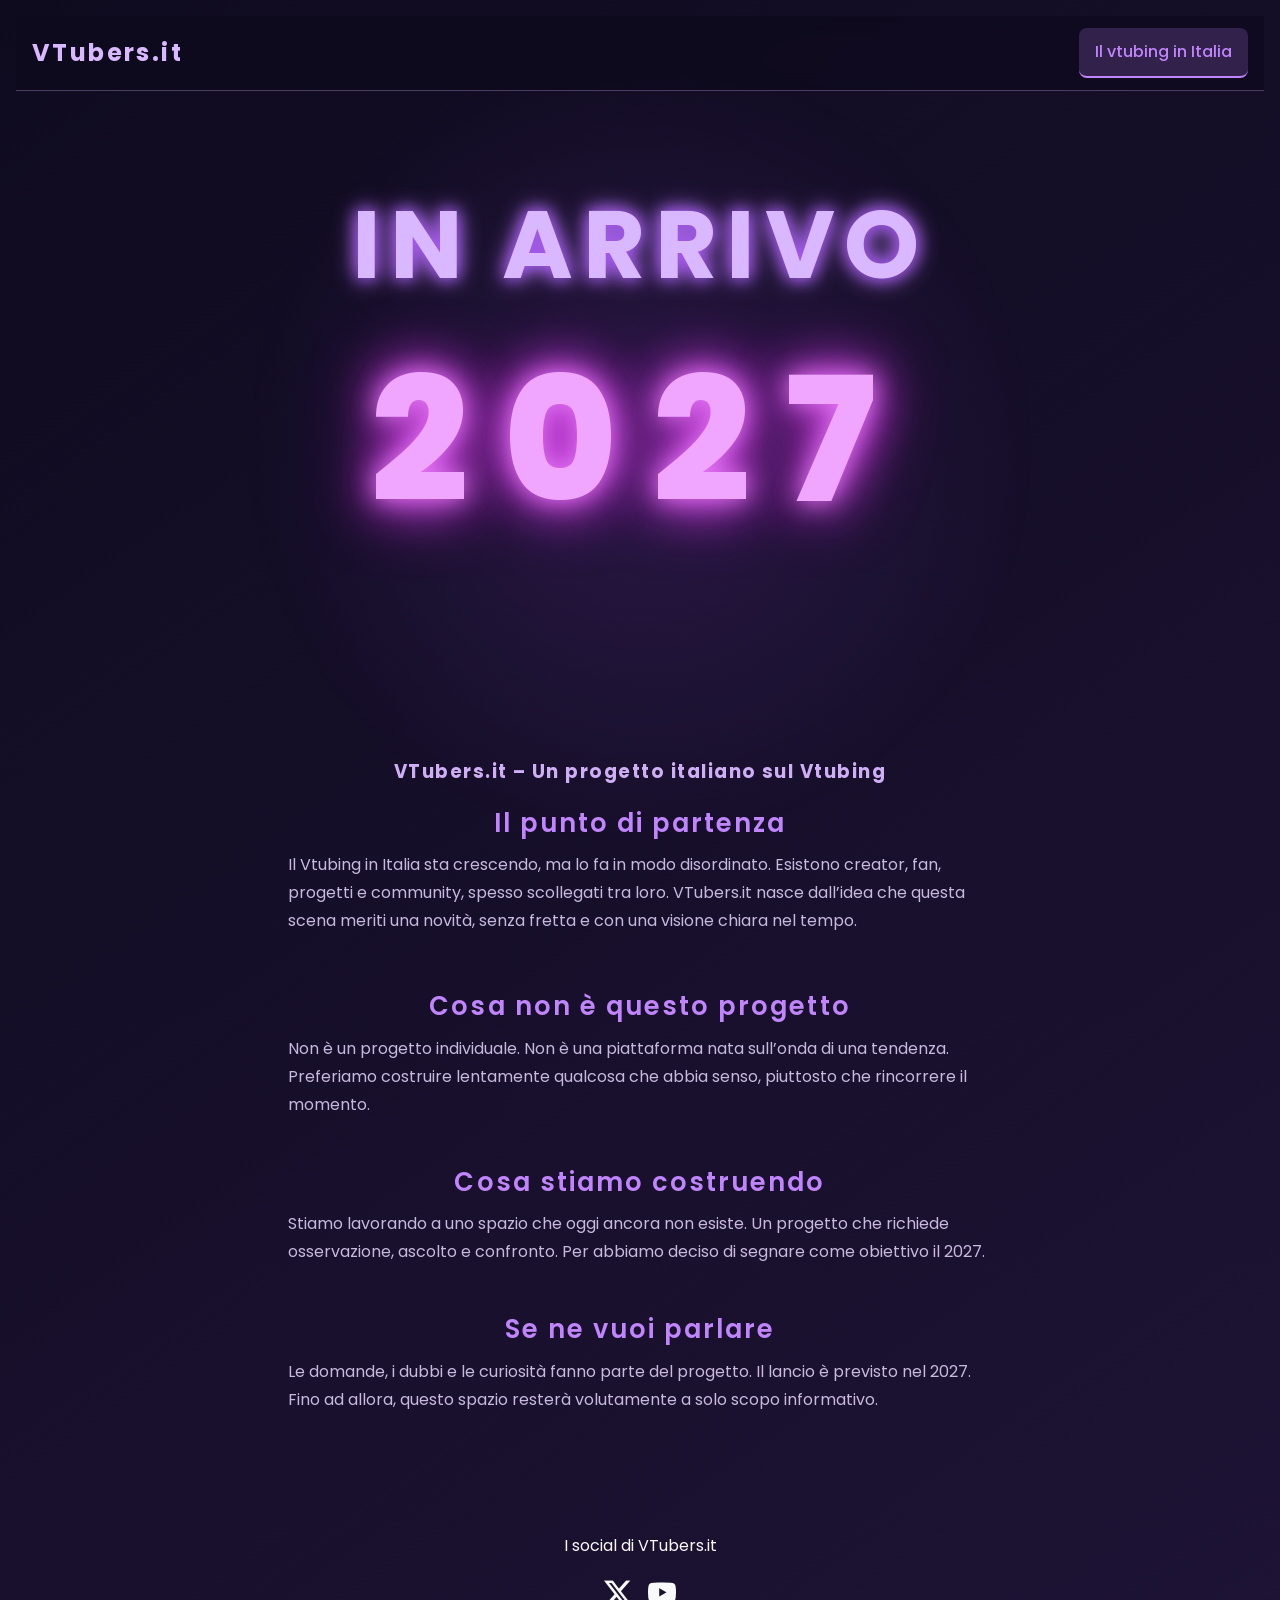
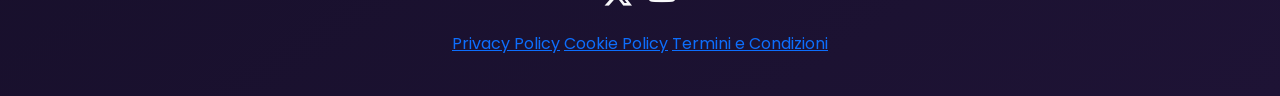
<file: index.html>
<!DOCTYPE html>
<html lang="it">

<head>

    <!-- Google Tag Manager -->
<script>(function(w,d,s,l,i){w[l]=w[l]||[];w[l].push({'gtm.start':
new Date().getTime(),event:'gtm.js'});var f=d.getElementsByTagName(s)[0],
j=d.createElement(s),dl=l!='dataLayer'?'&l='+l:'';j.async=true;j.src=
'https://www.googletagmanager.com/gtm.js?id='+i+dl;f.parentNode.insertBefore(j,f);
})(window,document,'script','dataLayer','GTM-WXKB4B37');</script>
<!-- End Google Tag Manager -->

    <meta charset="UTF-8">
    <meta name="viewport" content="width=device-width, initial-scale=1.0">
    <title>VTubers.it – Un progetto italiano sul Vtubing</title>
    <meta name="description"
        content="VTubers.it è un progetto italiano sul Vtubing in fase di sviluppo previsto nel 2027. Uno spazio in continua evoluzione.">
    <link rel="canonical" href="https://www.vtubers.it/" />
    <link rel="icon" type="image/x-icon" href="/favicon.ico">

    <link rel="stylesheet" href="https://cdn.jsdelivr.net/npm/bootstrap@5.3.0/dist/css/bootstrap.min.css" />

    <link rel="preconnect" href="https://fonts.googleapis.com">
    <link rel="preconnect" href="https://fonts.gstatic.com" crossorigin>
    <link href="https://fonts.googleapis.com/css2?family=Poppins:wght@400;700&display=swap" rel="stylesheet">
    <link rel="stylesheet" href="https://cdn.jsdelivr.net/npm/bootstrap-icons@1.11.3/font/bootstrap-icons.css">
    <script type="application/ld+json">
        {
            "@context": "https://schema.org",
            "@type": "WebSite",
            "name": "VTubers.it",
            "url": "https://www.vtubers.it",
            "description": "VTubers.it è un progetto italiano sul Vtubing in fase di sviluppo previsto nel 2027. Uno spazio in continua evoluzione per la crescita della scena italiana.",
            "publisher": {
                "@type": "Organization",
                "name": "VTubers.it",
                "url": "https://www.vtubers.it",
                "description": "Progetto italiano dedicato al Vtubing, pensato per unire creator, fan e community in modo organizzato.",
                "logo": "TODO: Aggiungere URL del logo",
                "foundingDate": "TODO: Aggiungere data di fondazione se disponibile"
            },
            "inLanguage": "it-IT",
            "potentialAction": {
                "@type": "SearchAction",
                "target": "https://www.vtubers.it/search?q={search_term_string}",
                "query-input": "required name=search_term_string"
            }
        }
    </script>

    <link rel="stylesheet" href="/assets/css/style.css">


<!-- 

-->
</head>

<body>

<!-- Google Tag Manager (noscript) -->
<noscript><iframe src="https://www.googletagmanager.com/ns.html?id=GTM-WXKB4B37"
height="0" width="0" style="display:none;visibility:hidden"></iframe></noscript>
<!-- End Google Tag Manager (noscript) -->
    
    <!-- Navbar responsive - Bootstrap Mobile First -->
    <nav class="navbar navbar-expand-lg navbar-dark" role="navigation" aria-label="Navigazione principale">
        <div class="container-fluid px-3">
            <a class="navbar-brand fw-bold" href="/">VTubers.it</a>
            <button class="navbar-toggler" type="button" data-bs-toggle="collapse" data-bs-target="#navbarNav"
                aria-controls="navbarNav" aria-expanded="false" aria-label="Toggle navigation">
                <span class="navbar-toggler-icon"></span>
            </button>
            <div class="collapse navbar-collapse" id="navbarNav">
                <ul class="navbar-nav ms-auto">
                    <li class="nav-item">
                        <a href="/pages/vtuber-italiani-2026/" class="nav-link active" aria-current="page">Il
                            vtubing in Italia</a>
                    </li>
                </ul>
            </div>
        </div>
    </nav>

    <div class="background-glow"></div>
    <main class="container-fluid px-3">
        <div class="row justify-content-center">
            <div class="col-12 col-md-10 col-lg-8 mx-auto">
                <section class="hero">
                    <div class="hero-top text-center">
                        <h2 class="pulse-text mb-4">
                            In arrivo
                            <span class="year">2027</span>
                        </h2>
                    </div>

                    <div class="hero-bottom">
                        <h1 class="content-heading mb-4">VTubers.it – Un progetto italiano sul Vtubing</h1>
                        <section>
                            <h3 class="section-title">Il punto di partenza</h3>
                            <p class="section-text">Il Vtubing in Italia sta crescendo, ma lo fa in modo disordinato.
                                Esistono creator, fan, progetti e community, spesso scollegati tra loro.
                                VTubers.it nasce dall’idea che questa scena meriti una novità, senza
                                fretta e con una visione chiara nel tempo.</p>
                        </section>
                    </div>
                </section>

                <section class="content">
                    <section class="mb-5">
                        <h3 class="section-title">Cosa non è questo progetto</h3>
                        <p class="section-text">Non è un progetto individuale.
                            Non è una piattaforma nata sull’onda di una tendenza.
                            Preferiamo costruire lentamente qualcosa che abbia senso, piuttosto che rincorrere il
                            momento.</p>
                    </section>

                    <section class="mb-5">
                        <h3 class="section-title">Cosa stiamo costruendo</h3>
                        <p class="section-text">Stiamo lavorando a uno spazio che oggi ancora non esiste.
                            Un progetto che richiede osservazione, ascolto e confronto.
                            Per abbiamo deciso di segnare come obiettivo il 2027.</p>
                    </section>

                    <section class="mb-5">
                        <h3 class="section-title">Se ne vuoi parlare</h3>
                        <p class="section-text">Le domande, i dubbi e le curiosità fanno parte del progetto.
                            Il lancio è previsto nel 2027.
                            Fino ad allora, questo spazio resterà volutamente a solo scopo informativo.</p>
                    </section>
                </section>
            </div>
        </div>
    </main>

    <footer class="text-center mt-5 py-4">
        <div class="container">
            <p class="text-light mb-3">I social di VTubers.it</p>
            <div class="d-flex justify-content-center gap-3 footer-links">



                <a href="https://x.com/vclippo" target="_blank" class="text-light fs-3" title="Condividi su X" onclick="gtag('event','view-social',{
                     method:'twitter',
                     content_type:'landing_page',
                     item_id:'vtubers_it_home'
                   });">
                    <i class="bi bi-twitter-x"></i>
                </a>

                <a href="https://www.youtube.com/@vclippo" target="_blank" class="text-light fs-3"
                    title="Visita YouTube" onclick="gtag('event','view-social',{
                     method:'youtube',
                     content_type:'landing_page',
                     item_id:'vtubers_it_home'
                   });">
                    <i class="bi bi-youtube"></i>
                </a>
                <!--
                <a href="https://www.instagram.com/vtubers.it"
                
                    target="_blank" class="text-light fs-3" title="Visita Instagram" onclick="gtag('event','view-social',{
                     method:'instagram',
                     content_type:'landing_page',
                     item_id:'vtubers_it_home'
                   });">
                    <i class="bi bi-instagram"></i>
                </a>

                <a href="https://www.tiktok.com/@vtubers.it"
                
                    target="_blank" class="text-light fs-3" title="Visita TikTok" onclick="gtag('event','view-social',{
                     method:'tiktok',
                     content_type:'landing_page',
                     item_id:'vtubers_it_home'
                   });">
                    <i class="bi bi-tiktok"></i>
                </a>
                -->

            </div>
        </div>
        <div class="container mt-3">
          <a href="https://www.iubenda.com/privacy-policy/29409673" class="iubenda-nostyle iubenda-noiframe iubenda-embed"
            title="Privacy Policy ">Privacy Policy</a>
          <script
            type="text/javascript">(function (w, d) { var loader = function () { var s = d.createElement("script"), tag = d.getElementsByTagName("script")[0]; s.src = "https://cdn.iubenda.com/iubenda.js"; tag.parentNode.insertBefore(s, tag); }; if (w.addEventListener) { w.addEventListener("load", loader, false); } else if (w.attachEvent) { w.attachEvent("onload", loader); } else { w.onload = loader; } })(window, document);</script>
        
          <a href="https://www.iubenda.com/privacy-policy/29409673/cookie-policy"
            class="iubenda-nostyle iubenda-noiframe iubenda-embed" title="Cookie Policy ">Cookie Policy</a>
          <script
            type="text/javascript">(function (w, d) { var loader = function () { var s = d.createElement("script"), tag = d.getElementsByTagName("script")[0]; s.src = "https://cdn.iubenda.com/iubenda.js"; tag.parentNode.insertBefore(s, tag); }; if (w.addEventListener) { w.addEventListener("load", loader, false); } else if (w.attachEvent) { w.attachEvent("onload", loader); } else { w.onload = loader; } })(window, document);</script>
        
          <a href="https://www.iubenda.com/termini-e-condizioni/29409673"
            class="iubenda-nostyle iubenda-noiframe iubenda-embed" title="Termini e Condizioni ">Termini e Condizioni</a>
          <script
            type="text/javascript">(function (w, d) { var loader = function () { var s = d.createElement("script"), tag = d.getElementsByTagName("script")[0]; s.src = "https://cdn.iubenda.com/iubenda.js"; tag.parentNode.insertBefore(s, tag); }; if (w.addEventListener) { w.addEventListener("load", loader, false); } else if (w.attachEvent) { w.attachEvent("onload", loader); } else { w.onload = loader; } })(window, document);</script>
        </div>
    </footer>

<script src="https://cdn.jsdelivr.net/npm/bootstrap@5.3.0/dist/js/bootstrap.bundle.min.js"></script>

    <script src="/assets/js/script.js"></script>

</body>

</html>
</file>
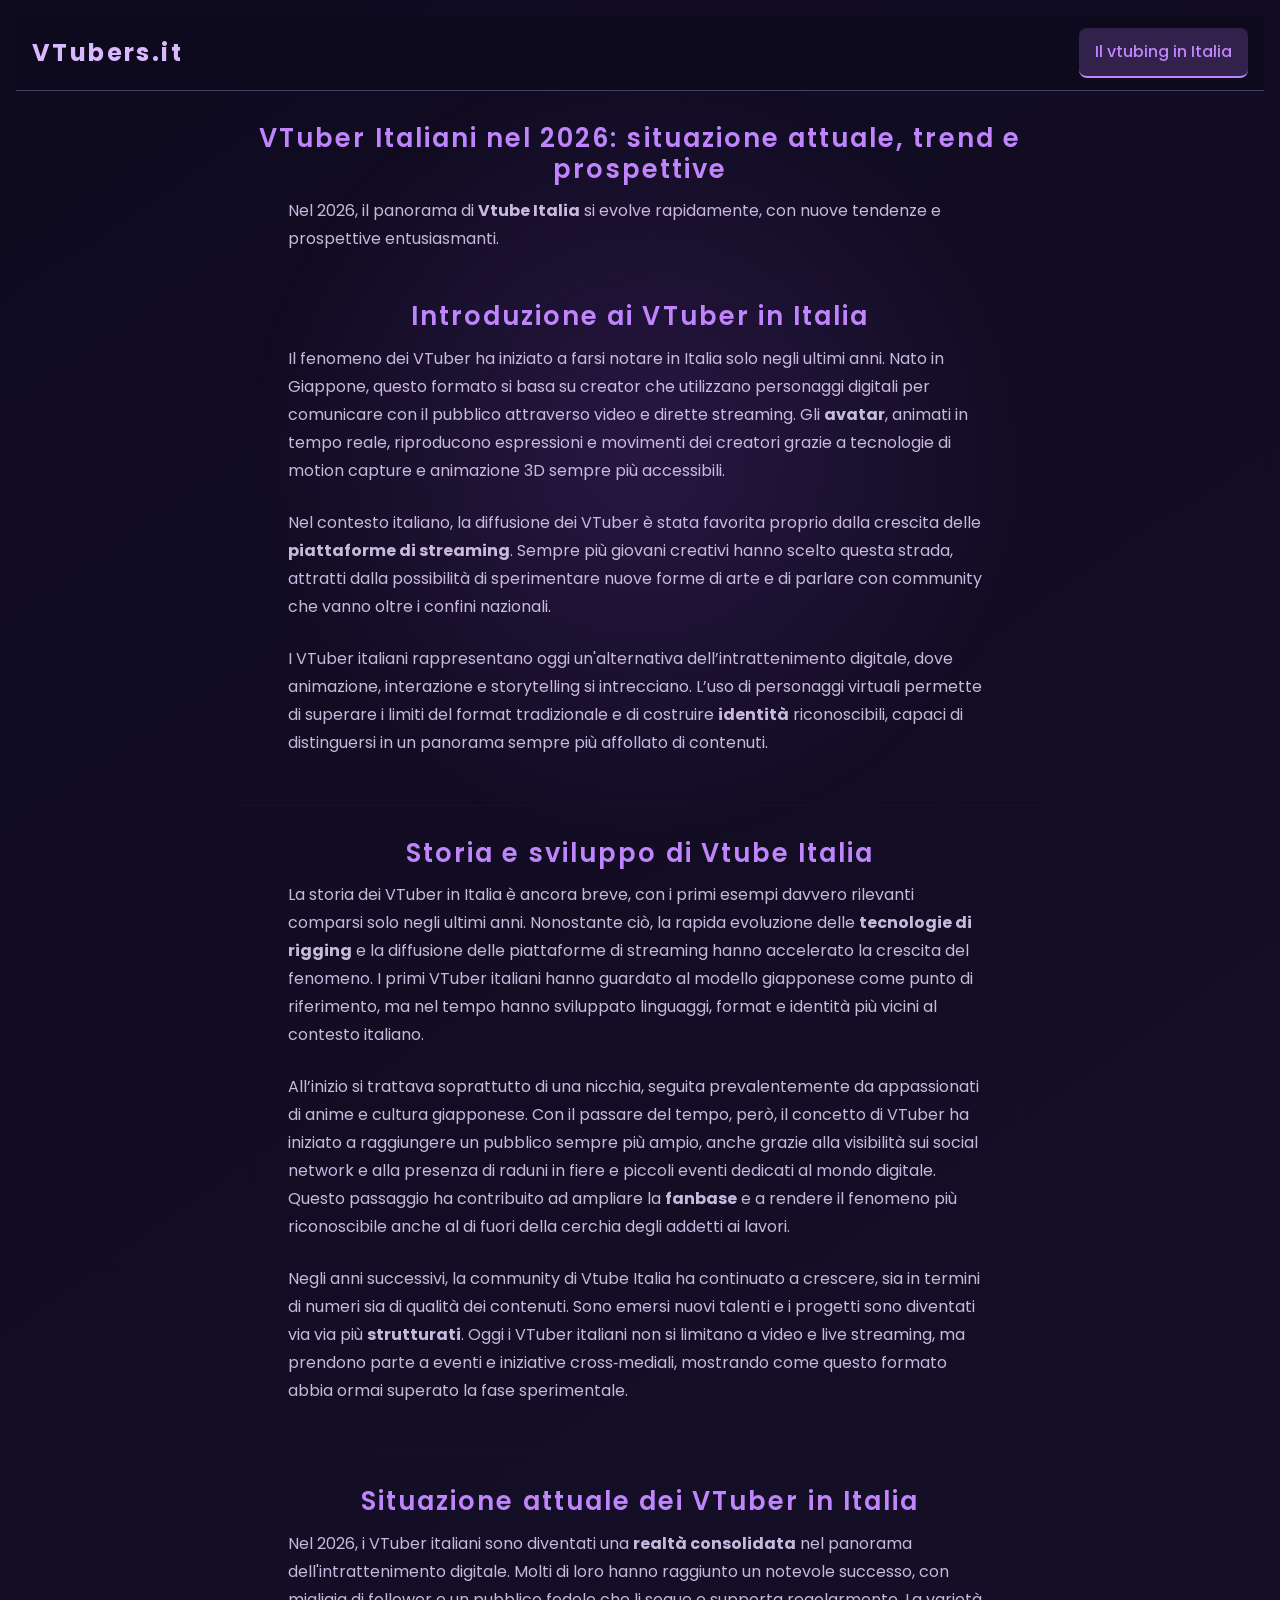
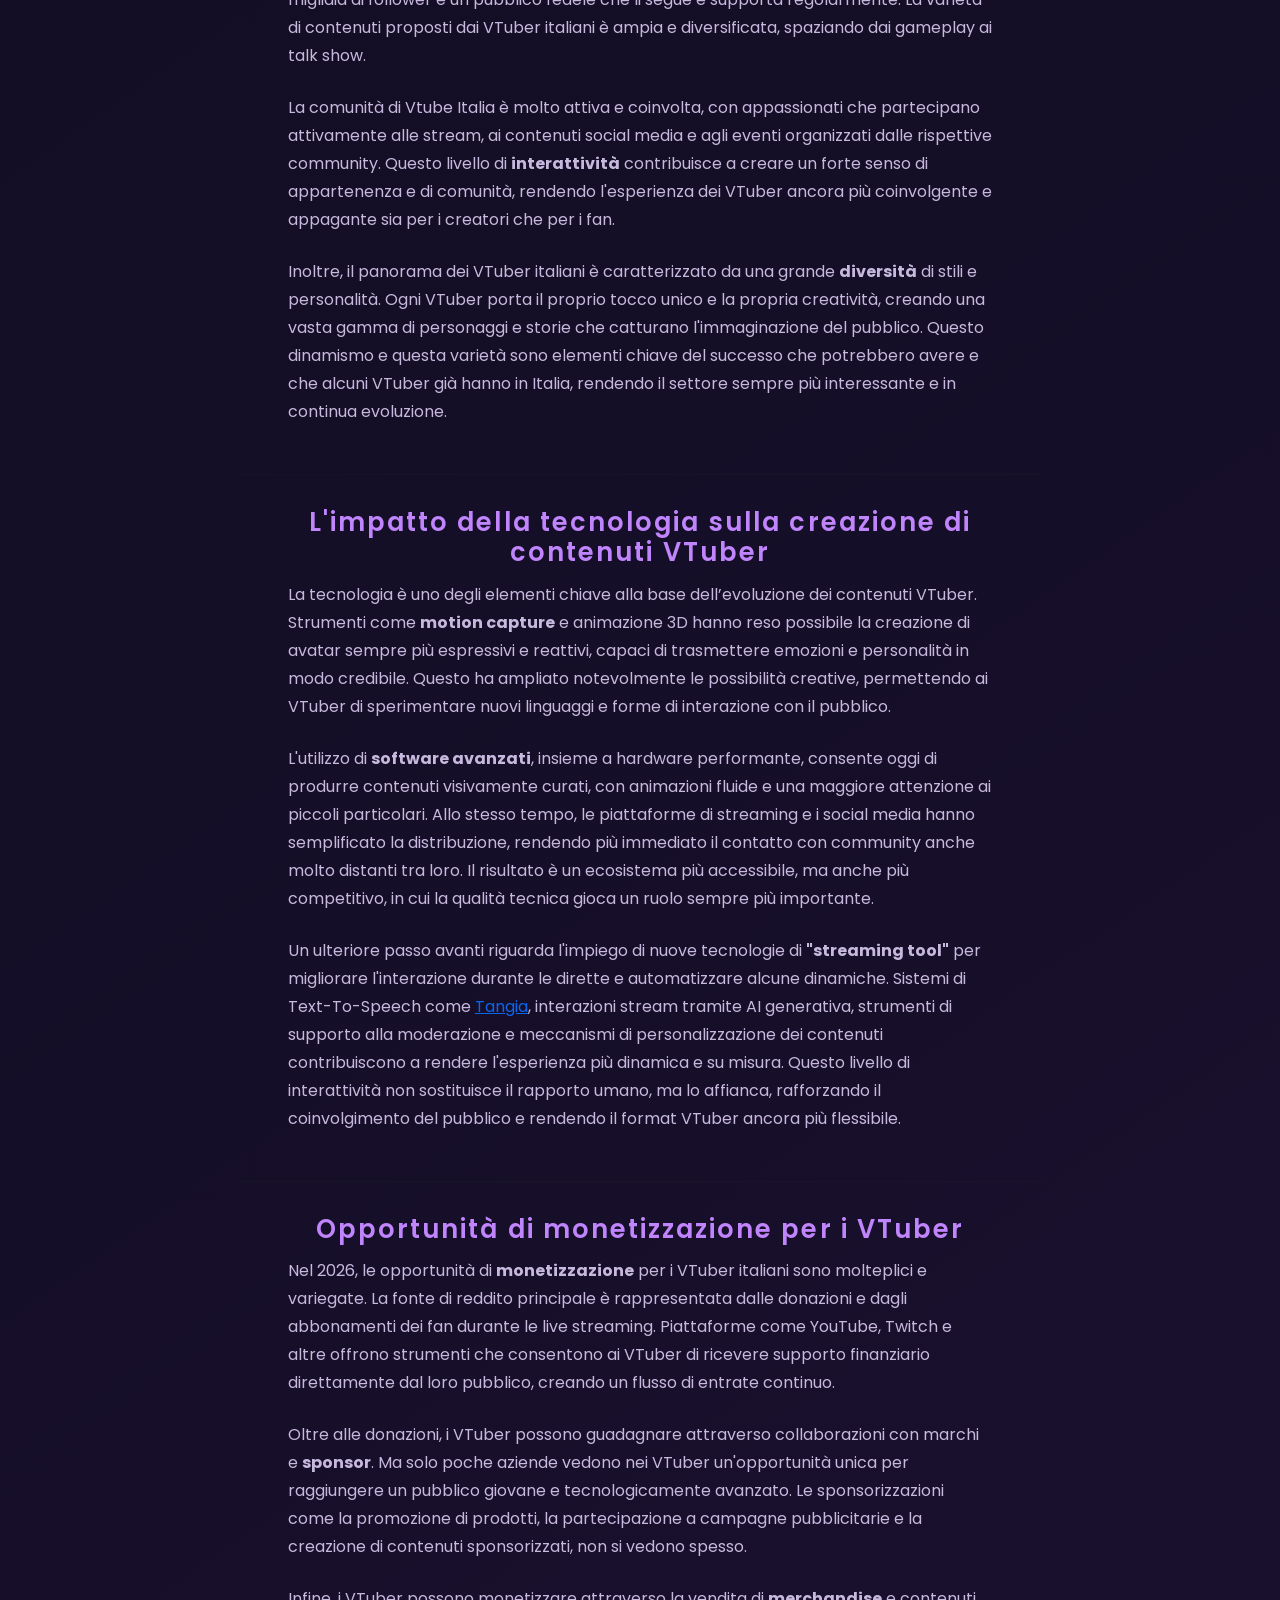
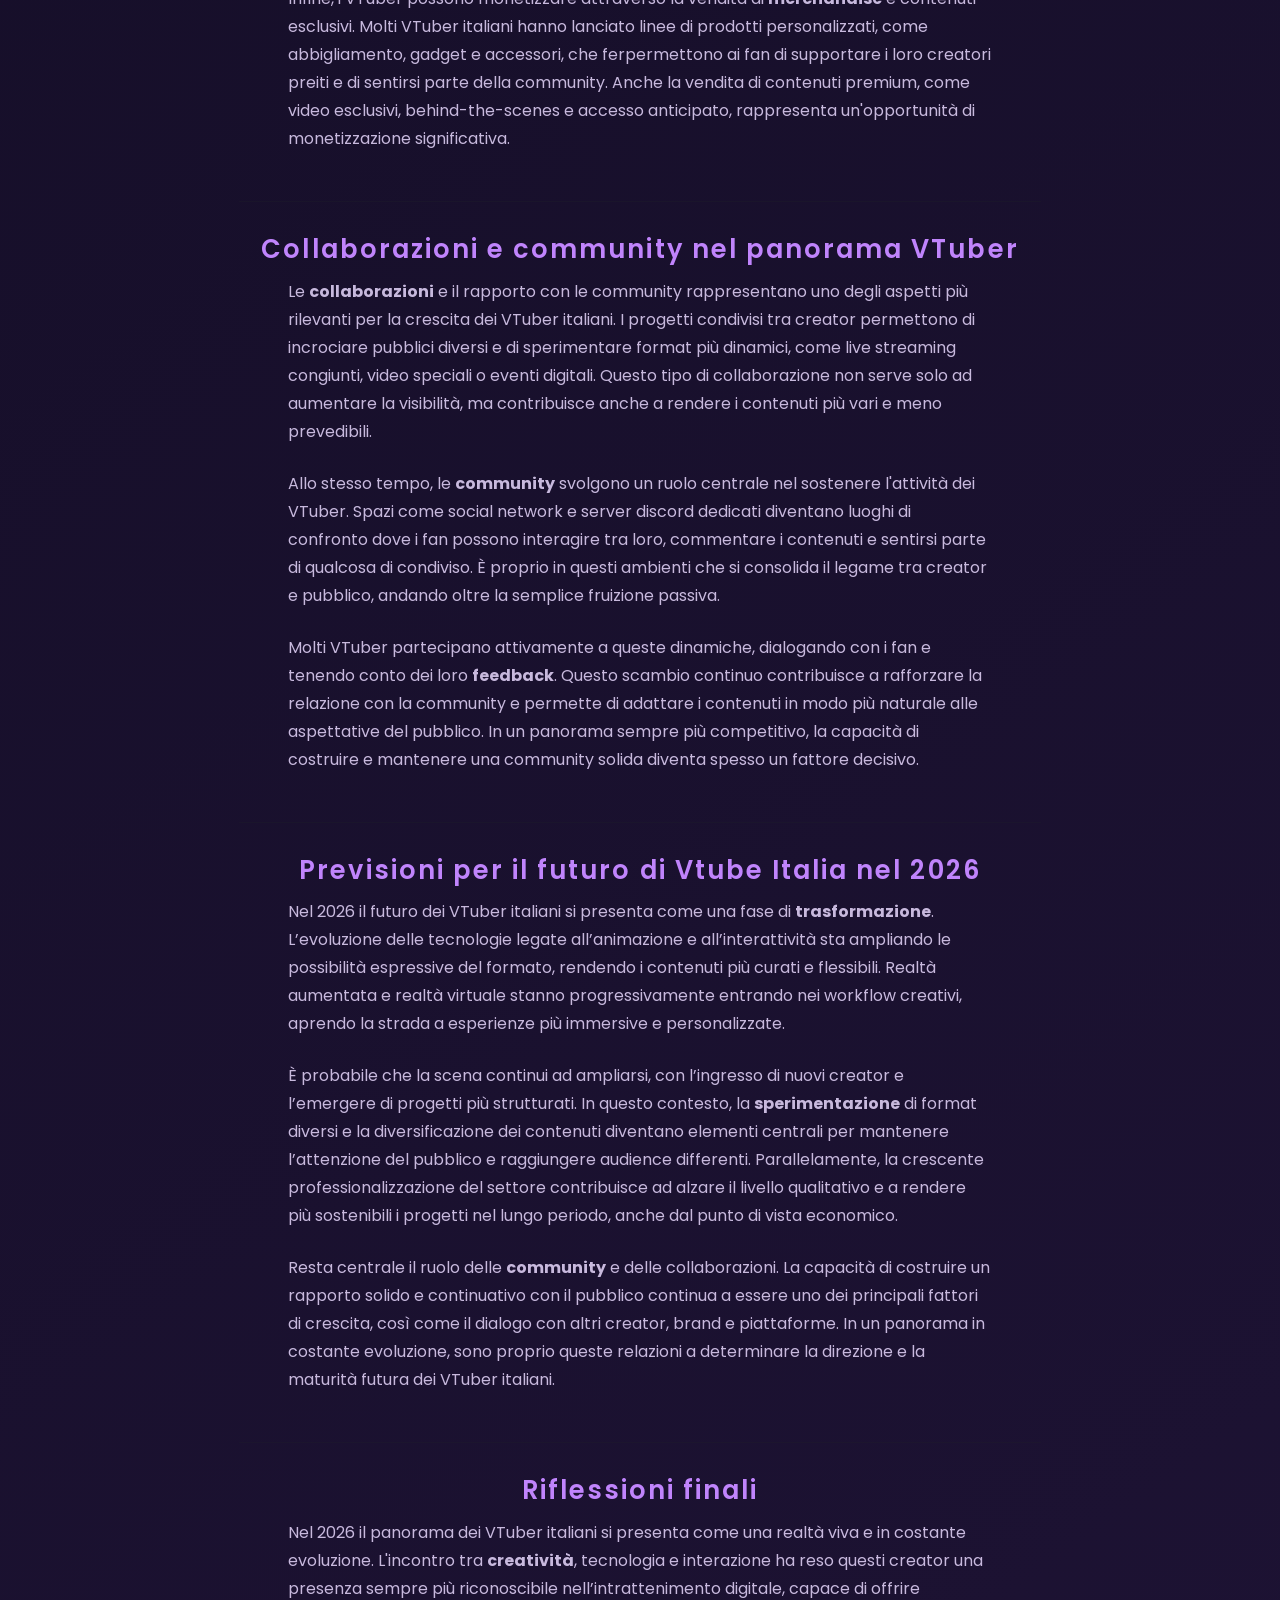
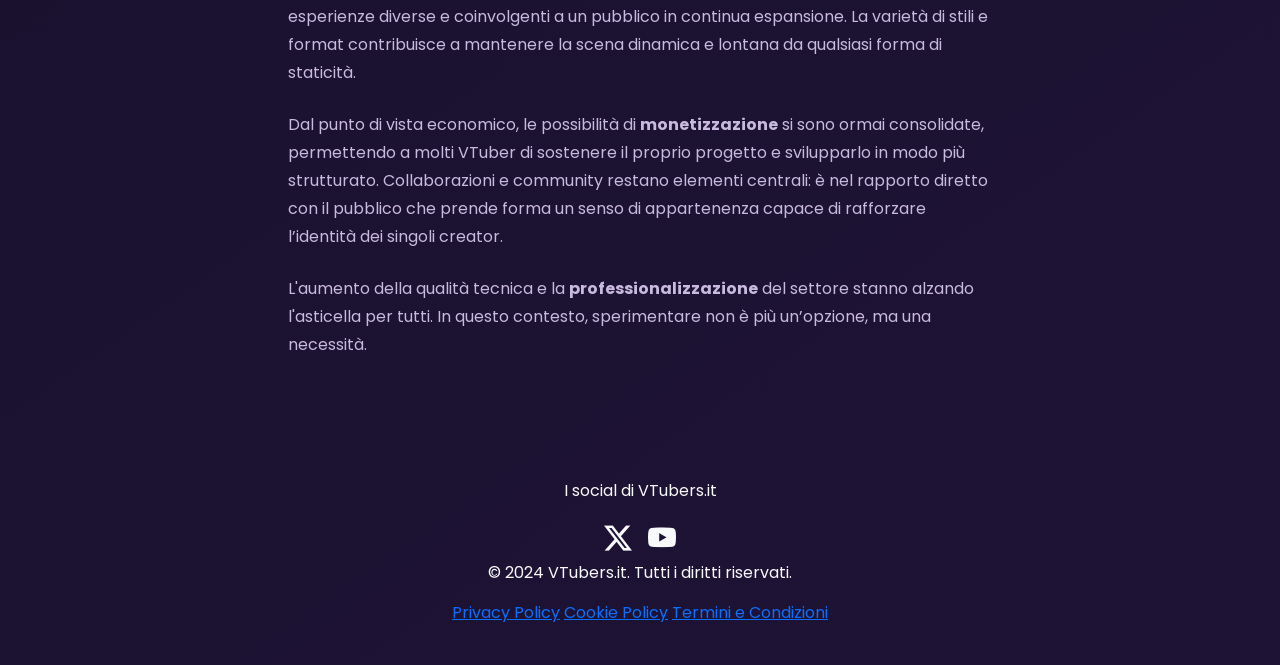
<file: pages/vtuber-italiani-2026/index.html>
<!doctype html>
<html lang="it">

<head>
    <!-- Google Tag Manager -->
    <script>(function (w, d, s, l, i) {
            w[l] = w[l] || []; w[l].push({
                'gtm.start':
                    new Date().getTime(), event: 'gtm.js'
            }); var f = d.getElementsByTagName(s)[0],
                j = d.createElement(s), dl = l != 'dataLayer' ? '&l=' + l : ''; j.async = true; j.src =
                    'https://www.googletagmanager.com/gtm.js?id=' + i + dl; f.parentNode.insertBefore(j, f);
        })(window, document, 'script', 'dataLayer', 'GTM-WXKB4B37');</script>
    <!-- End Google Tag Manager -->

    <!-- SEO: Metadati base -->
    <meta charset="UTF-8" />
    <meta name="viewport" content="width=device-width, initial-scale=1.0" />
    <!-- Titolo ottimizzato (~60 caratteri): keyword principale + brand + anno -->
    <title>VTuber Italiani 2026: Guida, Tendenze e Opportunità nel Vtubing</title>
    <!-- Meta description ottimizzata (~155 caratteri): descrizione chiara + keyword + valore aggiunto -->
    <meta name="description"
        content="Scopri i vtuber italiani nel 2026: analisi della community, monetizzazione, opportunità e il futuro del mondo del vtubing italiano." />
    <!-- Meta keywords -->
    <meta name="keywords"
        content="vtuber italiani, vtubing italia, avatar digitali, streaming gaming, content creator, 2026" />
    <!-- Robots meta tag -->
    <meta name="robots" content="index, follow, max-image-preview:large, max-snippet:-1, max-video-preview:-1" />
    <!-- Language -->
    <link rel="canonical" href="https://www.vtubers.it/pages/vtuber-italiani-2026/" />
    <link rel="icon" type="image/x-icon" href="/favicon.ico" />

    <!-- Open Graph Meta Tags (per social sharing) -->
    <meta property="og:type" content="article" />
    <meta property="og:title" content="VTuber Italiani 2026: Guida, Tendenze e Opportunità nel Vtubing" />
    <meta property="og:description"
        content="Analisi completa dei vtuber italiani nel 2026: storia, sviluppo, comunità, tecnologie e prospettive future dell'ecosistema." />
    <meta property="og:url" content="https://www.vtubers.it/pages/vtuber-italiani-2026/" />
    <meta property="og:site_name" content="VTubers.it" />
    <meta property="og:locale" content="it_IT" />
    <meta property="article:author" content="VTubers.it" />
    <meta property="article:published_time" content="2026-04-21T00:00:00+02:00" />
    <meta property="article:modified_time" content="2026-04-24T00:00:00+02:00" />
    <meta property="article:section" content="Vtubing Italia" />
    <meta property="article:tag" content="vtuber" />
    <meta property="article:tag" content="vtubing" />
    <meta property="article:tag" content="streaming" />
    <meta property="article:tag" content="content creator" />

    <!-- Twitter Card Meta Tags -->
    <!-- 
  <meta name="twitter:card" content="summary_large_image" />
  <meta name="twitter:title" content="VTuber Italiani 2026: Guida, Tendenze e Opportunità nel Vtubing" />
  <meta name="twitter:description" content="Scopri i vtuber italiani nel 2026: analisi della comunità, tecnologie, monetizzazione e futuro del vtubing." />
  <meta name="twitter:creator" content="@vclippo" />
-->
    <link rel="preconnect" href="https://fonts.googleapis.com" />
    <link rel="preconnect" href="https://fonts.gstatic.com" crossorigin />
    <link href="https://fonts.googleapis.com/css2?family=Poppins:wght@400;700&display=swap" rel="stylesheet" />

    <link rel="preload" href="https://cdn.jsdelivr.net/npm/bootstrap@5/dist/css/bootstrap.min.css" as="style" onload="
        this.onload = null;
        this.rel = 'stylesheet';
      " />
    <noscript>
        <link rel="stylesheet" href="https://cdn.jsdelivr.net/npm/bootstrap@5/dist/css/bootstrap.min.css" />
    </noscript>

    <link rel="stylesheet" href="https://cdn.jsdelivr.net/npm/bootstrap-icons@1.11.3/font/bootstrap-icons.css" />
    <!-- SEO: Schema markup per Article (articolo/comunicato editoriale) -->
    <script type="application/ld+json">
      {
        "@context": "https://schema.org",
        "@type": "Article",
        "headline": "VTuber Italiani nel 2026: Situazione Attuale, Trend e Prospettive",
        "description": "Analisi completa dei vtuber italiani nel 2026: storia, sviluppo, comunità, tecnologie di motion capture, opportunità di monetizzazione e prospettive future dell'ecosistema del vtubing.",
        "url": "https://www.vtubers.it/pages/vtuber-italiani-2026/",
        "inLanguage": "it-IT",
        "datePublished": "2026-04-21T00:00:00+02:00",
        "dateModified": "2026-04-21T00:00:00+02:00",
        "author": {
          "@type": "Organization",
          "name": "VTubers.it",
          "url": "https://www.vtubers.it"
        },
        "publisher": {
          "@type": "Organization",
          "name": "VTubers.it",
          "url": "https://www.vtubers.it/",
          "logo": {
            "@type": "ImageObject",
            "url": "https://www.vtubers.it/favicon.ico"
          },
          "contactPoint": {
            "@type": "ContactPoint",
            "contactType": "Information"
          }
        },
        "mainEntityOfPage": {
          "@type": "WebPage",
          "@id": "https://www.vtubers.it/pages/vtuber-italiani-2026/"
        },
        "articleBody": "Nel 2026, il panorama dei vtuber italiani si evolve rapidamente. Analisi completa dello stato attuale della comunità italiana del vtubing, dalle tecnologie di motion capture alle opportunità di monetizzazione, dalle collaborazioni alle prospettive future."
      }
    </script>

    <!-- SEO: BreadcrumbList Schema -->
    <script type="application/ld+json">
      {
        "@context": "https://schema.org",
        "@type": "BreadcrumbList",
        "itemListElement": [
          {
            "@type": "ListItem",
            "position": 1,
            "name": "Home",
            "item": "https://www.vtubers.it/"
          },
          {
            "@type": "ListItem",
            "position": 2,
            "name": "VTuber Italiani 2026",
            "item": "https://www.vtubers.it/pages/vtuber-italiani-2026/"
          }
        ]
      }
    </script>

    <link rel="stylesheet" href="/assets/css/style.css" />

</head>

<body>

    <!-- Google Tag Manager (noscript) -->
    <noscript><iframe src="https://www.googletagmanager.com/ns.html?id=GTM-WXKB4B37" height="0" width="0"
            style="display:none;visibility:hidden"></iframe></noscript>
    <!-- End Google Tag Manager (noscript) -->

    <nav class="navbar navbar-expand-lg navbar-dark" role="navigation" aria-label="Navigazione principale">
        <div class="container-fluid px-3">
            <a class="navbar-brand fw-bold" href="/">VTubers.it</a>
            <button class="navbar-toggler" type="button" data-bs-toggle="collapse" data-bs-target="#navbarNav"
                aria-controls="navbarNav" aria-expanded="false" aria-label="Toggle navigation">
                <span class="navbar-toggler-icon"></span>
            </button>
            <div class="collapse navbar-collapse" id="navbarNav">
                <ul class="navbar-nav ms-auto">
                    <li class="nav-item">
                        <a href="/pages/vtuber-italiani-2026/" class="nav-link active" aria-current="page">Il
                            vtubing in
                            Italia</a>
                    </li>
                </ul>
            </div>
        </div>
    </nav>

    <div class="background-glow"></div>
    <main class="container-fluid px-3">
        <div class="row justify-content-center">
            <div class="col-12 col-md-10 col-lg-8 mx-auto">
                <section class="content">
                    <section class="mb-5">
                        <h1 class="section-title">VTuber Italiani nel 2026: situazione attuale, trend e prospettive</h1>
                        <p class="section-text">
                            Nel 2026, il panorama di <strong>Vtube Italia</strong> si evolve rapidamente, con nuove
                            tendenze e
                            prospettive
                            entusiasmanti.

                        </p>
                    </section>

                    <section class="content">
                        <section class="mb-5">
                            <h3 class="section-title">Introduzione ai VTuber in Italia</h3>
                            <p class="section-text">
                                Il fenomeno dei VTuber ha iniziato a farsi notare in Italia solo negli ultimi anni.
                                Nato in Giappone, questo formato si basa su creator che utilizzano personaggi digitali
                                per comunicare
                                con il pubblico attraverso video e dirette streaming. Gli <strong>avatar</strong>,
                                animati in tempo
                                reale, riproducono
                                espressioni e movimenti dei creatori grazie a tecnologie di motion capture e animazione
                                3D sempre più
                                accessibili.
                            </p>
                            <p class="section-text">
                                Nel contesto italiano, la diffusione dei VTuber è stata favorita proprio dalla crescita
                                delle <strong>piattaforme di streaming</strong>. Sempre più giovani
                                creativi hanno
                                scelto questa strada, attratti dalla possibilità di sperimentare nuove forme di
                                arte e di
                                parlare con community che vanno oltre i confini nazionali.
                            </p>
                            <p class="section-text">
                                I VTuber italiani rappresentano oggi un'alternativa dell’intrattenimento digitale, dove
                                animazione, interazione e storytelling si intrecciano. L’uso di personaggi virtuali
                                permette di superare
                                i limiti del format tradizionale e di costruire <strong>identità</strong> riconoscibili,
                                capaci di
                                distinguersi in un
                                panorama sempre più affollato di contenuti.
                            </p>
                        </section>

                        <hr>

                        <section class="mb-5">
                            <h3 class="section-title">Storia e sviluppo di Vtube Italia</h3>
                            <p class="section-text">
                                La storia dei VTuber in Italia è ancora breve, con i primi esempi davvero rilevanti
                                comparsi solo negli
                                ultimi anni.
                                Nonostante ciò, la rapida evoluzione delle <strong>tecnologie di rigging</strong> e la
                                diffusione
                                delle piattaforme
                                di streaming hanno accelerato la crescita del fenomeno.
                                I primi VTuber italiani hanno guardato al modello giapponese come punto di riferimento,
                                ma nel tempo
                                hanno sviluppato linguaggi, format e identità più vicini al contesto italiano.
                            </p>
                            <p class="section-text">
                                All’inizio si trattava soprattutto di una nicchia, seguita prevalentemente da
                                appassionati di anime e
                                cultura giapponese.
                                Con il passare del tempo, però, il concetto di VTuber ha iniziato a raggiungere un
                                pubblico sempre più ampio,
                                anche grazie alla visibilità sui social network e alla presenza di raduni in fiere e
                                piccoli eventi
                                dedicati al mondo
                                digitale. Questo passaggio ha contribuito ad ampliare la <strong>fanbase</strong> e a
                                rendere il
                                fenomeno più
                                riconoscibile anche al di fuori della cerchia degli addetti ai lavori.
                            </p>
                            <p class="section-text">
                                Negli anni successivi, la community di Vtube Italia ha continuato a crescere, sia in
                                termini di
                                numeri sia di qualità dei contenuti.
                                Sono emersi nuovi talenti e i progetti sono diventati via via più
                                <strong>strutturati</strong>.
                                Oggi i VTuber italiani non si limitano a video e live streaming, ma prendono parte a
                                eventi e iniziative
                                cross‑mediali, mostrando come questo formato abbia ormai superato la fase
                                sperimentale.
                            </p>
                        </section>

                        <hr>

                        <section class="mb-5">
                            <h3 class="section-title">Situazione attuale dei VTuber in Italia</h3>
                            <p class="section-text">
                                Nel 2026, i VTuber italiani sono diventati una <strong>realtà consolidata</strong> nel
                                panorama
                                dell'intrattenimento
                                digitale.
                                Molti di loro hanno raggiunto un notevole successo, con migliaia di follower e un
                                pubblico fedele che li
                                segue e supporta regolarmente.
                                La varietà di contenuti proposti dai VTuber italiani è ampia e diversificata, spaziando
                                dai gameplay ai
                                talk show.
                            </p>
                            <p class="section-text">
                                La comunità di Vtube Italia è molto attiva e coinvolta, con appassionati che
                                partecipano
                                attivamente alle stream, ai contenuti social media e agli eventi organizzati dalle
                                rispettive community.
                                Questo livello di <strong>interattività</strong> contribuisce a creare un forte senso di
                                appartenenza e
                                di comunità,
                                rendendo l'esperienza dei VTuber ancora più coinvolgente e appagante sia per i creatori
                                che per i fan.
                            </p>
                            <p class="section-text">
                                Inoltre, il panorama dei VTuber italiani è caratterizzato da una grande
                                <strong>diversità</strong> di
                                stili e
                                personalità.
                                Ogni VTuber porta il proprio tocco unico e la propria creatività, creando una vasta
                                gamma di personaggi
                                e storie che catturano l'immaginazione del pubblico.
                                Questo dinamismo e questa varietà sono elementi chiave del successo che potrebbero avere
                                e che alcuni VTuber già hanno in Italia, rendendo il
                                settore sempre più interessante e in continua evoluzione.
                            </p>
                        </section>

                        <hr>

                        <section class="mb-5">
                            <h3 class="section-title">L'impatto della tecnologia sulla creazione di contenuti VTuber
                            </h3>
                            <p class="section-text">
                                La tecnologia è uno degli elementi chiave alla base dell’evoluzione dei contenuti
                                VTuber. Strumenti come
                                <strong>motion capture</strong> e animazione 3D hanno reso possibile la creazione di
                                avatar sempre più
                                espressivi e
                                reattivi, capaci di trasmettere emozioni e personalità in modo credibile. Questo
                                ha ampliato notevolmente le possibilità creative, permettendo ai VTuber di sperimentare
                                nuovi linguaggi
                                e forme di interazione con il pubblico.
                            </p>
                            <p class="section-text">
                                L'utilizzo di <strong>software avanzati</strong>, insieme a hardware performante,
                                consente oggi di
                                produrre
                                contenuti visivamente curati, con animazioni fluide e una maggiore attenzione ai piccoli
                                particolari. Allo stesso
                                tempo, le piattaforme di streaming e i social media hanno semplificato la distribuzione,
                                rendendo più
                                immediato il contatto con community anche molto distanti tra loro. Il risultato è un
                                ecosistema più
                                accessibile, ma anche più competitivo, in cui la qualità tecnica gioca un ruolo sempre
                                più importante.
                            </p>
                            <p class="section-text">
                                Un ulteriore passo avanti riguarda l'impiego di nuove tecnologie di <strong>"streaming tool"</strong> per
                                migliorare l'interazione durante le dirette e automatizzare alcune dinamiche. Sistemi di
                                Text-To-Speech come <a href="https://www.tangia.co/">Tangia</a>, interazioni stream tramite AI generativa, strumenti di
                                supporto alla moderazione e meccanismi di personalizzazione dei contenuti contribuiscono
                                a rendere l'esperienza più dinamica e su misura. Questo livello di interattività non
                                sostituisce il rapporto umano, ma lo affianca, rafforzando il coinvolgimento del
                                pubblico e rendendo il format VTuber ancora più flessibile.
                            </p>
                        </section>

                        <hr>

                        <section class="mb-5">
                            <h3 class="section-title">Opportunità di monetizzazione per i VTuber</h3>
                            <p class="section-text">
                                Nel 2026, le opportunità di <strong>monetizzazione</strong> per i VTuber italiani sono
                                molteplici e
                                variegate. La
                                fonte di reddito principale è rappresentata dalle donazioni e dagli abbonamenti dei fan
                                durante le live
                                streaming. Piattaforme come YouTube, Twitch e altre offrono strumenti che consentono ai
                                VTuber di
                                ricevere supporto finanziario direttamente dal loro pubblico, creando un flusso di
                                entrate continuo.
                            </p>
                            <p class="section-text">
                                Oltre alle donazioni, i VTuber possono guadagnare attraverso collaborazioni con marchi e
                                <strong>sponsor</strong>. Ma
                                solo poche
                                aziende vedono nei VTuber un'opportunità unica per raggiungere un pubblico giovane e
                                tecnologicamente
                                avanzato. Le sponsorizzazioni come la promozione di prodotti, la partecipazione a
                                campagne
                                pubblicitarie e la creazione di contenuti sponsorizzati, non si vedono spesso.
                            </p>
                            <p class="section-text">
                                Infine, i VTuber possono monetizzare attraverso la vendita di
                                <strong>merchandise</strong> e contenuti
                                esclusivi. Molti
                                VTuber italiani hanno lanciato linee di prodotti personalizzati, come abbigliamento,
                                gadget e accessori,
                                che ferpermettono ai fan di supportare i loro creatori preiti e di sentirsi parte della
                                community. Anche
                                la vendita di contenuti premium, come video esclusivi, behind-the-scenes e accesso
                                anticipato,
                                rappresenta un'opportunità di monetizzazione significativa.

                            </p>
                        </section>

                        <hr>

                        <section class="mb-5">
                            <h3 class="section-title">Collaborazioni e community nel panorama VTuber</h3>
                            <p class="section-text">
                                Le <strong>collaborazioni</strong> e il rapporto con le community rappresentano uno
                                degli aspetti più
                                rilevanti per la
                                crescita dei VTuber italiani. I progetti condivisi tra creator permettono di incrociare
                                pubblici diversi
                                e di sperimentare format più dinamici, come live streaming congiunti, video speciali o
                                eventi digitali.
                                Questo tipo di collaborazione non serve solo ad aumentare la visibilità, ma contribuisce
                                anche a rendere
                                i contenuti più vari e meno prevedibili.
                            </p>
                            <p class="section-text">
                                Allo stesso tempo, le <strong>community</strong> svolgono un ruolo centrale nel
                                sostenere l'attività dei
                                VTuber. Spazi
                                come social network e server discord dedicati diventano luoghi di confronto dove i fan
                                possono
                                interagire
                                tra loro, commentare i contenuti e sentirsi parte di qualcosa di condiviso. È proprio in
                                questi ambienti
                                che si consolida il legame tra creator e pubblico, andando oltre la semplice fruizione
                                passiva. </p>
                            <p class="section-text">
                                Molti VTuber partecipano attivamente a queste dinamiche, dialogando con i fan e tenendo
                                conto dei loro
                                <strong>feedback</strong>. Questo scambio continuo contribuisce a rafforzare la
                                relazione con la
                                community e permette di
                                adattare i contenuti in modo più naturale alle aspettative del pubblico. In un panorama
                                sempre più
                                competitivo, la capacità di costruire e mantenere una community solida diventa spesso un
                                fattore
                                decisivo.
                            </p>
                        </section>

                        <hr>

                        <section class="mb-5">
                            <h3 class="section-title">Previsioni per il futuro di Vtube Italia nel 2026</h3>
                            <p class="section-text">
                                Nel 2026 il futuro dei VTuber italiani si presenta come una fase di
                                <strong>trasformazione</strong>.
                                L’evoluzione delle tecnologie legate all’animazione e all’interattività sta ampliando le
                                possibilità
                                espressive del formato, rendendo i contenuti più curati e flessibili. Realtà aumentata e
                                realtà virtuale
                                stanno progressivamente entrando nei workflow creativi, aprendo la strada a esperienze
                                più immersive e
                                personalizzate.
                            </p>
                            <p class="section-text">
                                È probabile che la scena continui ad ampliarsi, con l’ingresso di nuovi creator e
                                l’emergere di progetti
                                più strutturati. In questo contesto, la <strong>sperimentazione</strong> di format
                                diversi e la
                                diversificazione dei
                                contenuti diventano elementi centrali per mantenere l’attenzione del pubblico e
                                raggiungere audience
                                differenti. Parallelamente, la crescente professionalizzazione del settore contribuisce
                                ad alzare il
                                livello qualitativo e a rendere più sostenibili i progetti nel lungo periodo, anche dal
                                punto di vista
                                economico.
                            </p>
                            <p class="section-text">
                                Resta centrale il ruolo delle <strong>community</strong> e delle collaborazioni. La
                                capacità di
                                costruire un rapporto
                                solido e continuativo con il pubblico continua a essere uno dei principali fattori di
                                crescita, così
                                come il dialogo con altri creator, brand e piattaforme. In un panorama in costante
                                evoluzione, sono
                                proprio queste relazioni a determinare la direzione e la maturità futura dei VTuber
                                italiani. </p>
                        </section>

                        <hr>

                        <section class="mb-5">
                            <h3 class="section-title">Riflessioni finali
                            </h3>
                            <p class="section-text">
                                Nel 2026 il panorama dei VTuber italiani si presenta come una realtà viva e in costante
                                evoluzione.
                                L'incontro tra <strong>creatività</strong>, tecnologia e interazione ha reso questi
                                creator una presenza
                                sempre più
                                riconoscibile nell’intrattenimento digitale, capace di offrire esperienze diverse e
                                coinvolgenti a un
                                pubblico in continua espansione. La varietà di stili e format contribuisce a mantenere
                                la scena dinamica
                                e lontana da qualsiasi forma di staticità.
                            </p>
                            <p class="section-text">
                                Dal punto di vista economico, le possibilità di <strong>monetizzazione</strong> si sono
                                ormai
                                consolidate, permettendo a
                                molti VTuber di sostenere il proprio progetto e svilupparlo in modo più strutturato.
                                Collaborazioni e
                                community restano elementi centrali: è nel rapporto diretto con il pubblico che prende
                                forma un senso di
                                appartenenza capace di rafforzare l’identità dei singoli creator. </p>
                            <p class="section-text">
                                L'aumento della qualità tecnica e la <strong>professionalizzazione</strong> del settore
                                stanno alzando
                                l'asticella per
                                tutti. In questo contesto, sperimentare non è più un’opzione, ma una necessità.
                            </p>

                        </section>

                    </section>
            </div>
        </div>
    </main>

    <footer class="text-center mt-5 py-4">
        <div class="container">
            <p class="text-light mb-3">I social di VTubers.it</p>
            <div class="d-flex justify-content-center gap-3 footer-links">
                <a href="https://x.com/vclippo" target="_blank" class="text-light fs-3" title="Condividi su X" onclick="
              gtag('event', 'view-social', {
                method: 'twitter',
                content_type: 'landing_page',
                item_id: 'vtubers_it_home',
              })
            ">
                    <i class="bi bi-twitter-x"></i>
                </a>

                <a href="https://www.youtube.com/@vclippo" target="_blank" class="text-light fs-3"
                    title="Visita YouTube" onclick="
              gtag('event', 'view-social', {
                method: 'youtube',
                content_type: 'landing_page',
                item_id: 'vtubers_it_home',
              })
            ">
                    <i class="bi bi-youtube"></i>
                </a>
                <!--
                <a href="https://www.instagram.com/vtubers.it"
                
                    target="_blank" class="text-light fs-3" title="Visita Instagram" onclick="gtag('event','view-social',{
                     method:'instagram',
                     content_type:'landing_page',
                     item_id:'vtubers_it_home'
                   });">
                    <i class="bi bi-instagram"></i>
                </a>

                <a href="https://www.tiktok.com/@vtubers.it"
                
                    target="_blank" class="text-light fs-3" title="Visita TikTok" onclick="gtag('event','view-social',{
                     method:'tiktok',
                     content_type:'landing_page',
                     item_id:'vtubers_it_home'
                   });">
                    <i class="bi bi-tiktok"></i>
                </a>
                -->
            </div>
        </div>
        <p class="text-light mb-0">© 2024 VTubers.it. Tutti i diritti riservati.</p>
        <div class="container mt-3">
            <a href="https://www.iubenda.com/privacy-policy/29409673"
                class="iubenda-nostyle iubenda-noiframe iubenda-embed" title="Privacy Policy ">Privacy Policy</a>
            <script
                type="text/javascript">(function (w, d) { var loader = function () { var s = d.createElement("script"), tag = d.getElementsByTagName("script")[0]; s.src = "https://cdn.iubenda.com/iubenda.js"; tag.parentNode.insertBefore(s, tag); }; if (w.addEventListener) { w.addEventListener("load", loader, false); } else if (w.attachEvent) { w.attachEvent("onload", loader); } else { w.onload = loader; } })(window, document);</script>

            <a href="https://www.iubenda.com/privacy-policy/29409673/cookie-policy"
                class="iubenda-nostyle iubenda-noiframe iubenda-embed" title="Cookie Policy ">Cookie Policy</a>
            <script
                type="text/javascript">(function (w, d) { var loader = function () { var s = d.createElement("script"), tag = d.getElementsByTagName("script")[0]; s.src = "https://cdn.iubenda.com/iubenda.js"; tag.parentNode.insertBefore(s, tag); }; if (w.addEventListener) { w.addEventListener("load", loader, false); } else if (w.attachEvent) { w.attachEvent("onload", loader); } else { w.onload = loader; } })(window, document);</script>

            <a href="https://www.iubenda.com/termini-e-condizioni/29409673"
                class="iubenda-nostyle iubenda-noiframe iubenda-embed" title="Termini e Condizioni ">Termini e
                Condizioni</a>
            <script
                type="text/javascript">(function (w, d) { var loader = function () { var s = d.createElement("script"), tag = d.getElementsByTagName("script")[0]; s.src = "https://cdn.iubenda.com/iubenda.js"; tag.parentNode.insertBefore(s, tag); }; if (w.addEventListener) { w.addEventListener("load", loader, false); } else if (w.attachEvent) { w.attachEvent("onload", loader); } else { w.onload = loader; } })(window, document);</script>
        </div>
    </footer>

    <script src="https://cdn.jsdelivr.net/npm/bootstrap@5/dist/js/bootstrap.bundle.min.js"></script>

    <script src="/assets/js/script.js"></script>


</body>

</html>
</file>
<file: assets/css/style.css>
* {
            margin: 0;
            padding: 0;
            box-sizing: border-box;
        }

        :root {
            --bg-gradient-start: #0f0b1f;
            --bg-gradient-end: #1e1335;
            --pulse-text-color: #d9b8ff;
            --pulse-shadow1: #a855f7;
            --pulse-shadow2: #c084fc;
            --year-color: #f0a6ff;
            --year-shadow1: #e879f9;
            --year-shadow2: #d946ef;
            --year-shadow3: #c026d3;
            --subtitle-color: #cdb5e8;
            --section-title-color: #f4d2ff;
            --section-text-color: #d7c8ed;
            --content-heading-color: #d9b8ff;
            --footer-link-hover: #f7f0ff;
            --border-color: rgba(216, 180, 254, 0.3);
            --glow-color: rgba(168, 85, 247, 0.15);
            /* Variabili per la navbar */
            --navbar-bg: rgba(15, 11, 31, 0.95);
            --navbar-text: #d9b8ff;
            --navbar-hover: #f0a6ff;
            --navbar-active: #c084fc;
            --hamburger-color: #a855f7;
        }

        body {
            background: linear-gradient(145deg, var(--bg-gradient-start) 0%, var(--bg-gradient-end) 100%);
            font-family: 'Poppins', sans-serif;
            padding: 1rem;
            min-height: 100vh;
        }

        .container {
            text-align: center;
            max-width: 900px;
            width: 100%;
        }

        .pulse-text {
            color: var(--pulse-text-color);
            font-size: clamp(3rem, 12vw, 6rem);
            font-weight: 700;
            letter-spacing: 0.1em;
            text-transform: uppercase;
            line-height: 1.2;
            animation: pulse 2.8s infinite ease-in-out;
            text-shadow: 0 0 15px var(--pulse-shadow1), 0 0 25px var(--pulse-shadow2);
            transform-origin: center;
            will-change: transform, opacity, text-shadow;
        }

        .year {
            display: block;
            font-size: 1.8em;
            color: var(--year-color);
            text-shadow: 0 0 25px var(--year-shadow1), 0 0 50px var(--year-shadow2), 0 0 70px var(--year-shadow3);
            margin-top: 0.2em;
            letter-spacing: 0.2em;
            font-weight: 800;
        }

        .subtitle {
            color: var(--subtitle-color);
            font-size: 1.3rem;
            letter-spacing: 3px;
            margin-top: 2rem;
            opacity: 0.9;
            font-weight: 400;
            text-transform: uppercase;
            border-top: 1px solid var(--border-color);
            display: inline-block;
            padding-top: 1.5rem;
            padding-left: 2rem;
            padding-right: 2rem;
        }

        .section-title {
            color: var(--section-title-color);
            font-size: clamp(1.2rem, 2vw, 1.6rem);
            font-weight: 600;
            letter-spacing: 0.08em;
            margin-bottom: 0.8rem;
            margin-top: 2rem;
        }

        .section-text {
            color: var(--section-text-color);
            font-size: 1rem;
            line-height: 1.75;
            opacity: 0.92;
            margin: 0 auto 1.5rem;
            max-width: 44rem;
            text-align: left;
        }

        .content {
            text-align: left;
        }

        .content-heading {
            color: var(--content-heading-color);
            font-size: 1.15rem;
            font-weight: 700;
            letter-spacing: 0.08em;
            margin-bottom: 1rem;
            opacity: 0.95;
        }

        .hero {
            /* cambiare nrem per far salire o scendere "il punto di partenza" */
            min-height: calc(100vh - 2rem);
            display: flex;
            flex-direction: column;
            justify-content: space-between;


        }

        .hero-top {
            padding-top: 6rem;
        }

        .hero-bottom {
            text-align: center;
        }

        .hero .section-title {
            margin-top: 0;
        }

        .section-title{
            text-align: center;
            color: var(--pulse-shadow2);
        }

        .footer-links a {
            transition: transform 0.2s ease, color 0.2s ease;
        }

        .footer-links a:hover {
            transform: translateY(-2px);
            color: var(--footer-link-hover);
        }

        @keyframes pulse {
            0% {
                transform: scale(1);
                opacity: 0.9;
                text-shadow: 0 0 15px var(--pulse-shadow1), 0 0 25px var(--pulse-shadow2);
            }

            50% {
                transform: scale(1.08);
                opacity: 1;
                text-shadow: 0 0 30px var(--pulse-shadow2), 0 0 60px var(--year-shadow2), 0 0 80px var(--year-shadow1);
            }

            100% {
                transform: scale(1);
                opacity: 0.9;
                text-shadow: 0 0 15px var(--pulse-shadow1), 0 0 25px var(--pulse-shadow2);
            }
        }

        .year {
            animation: pulseYear 2.8s infinite ease-in-out;
        }

        @keyframes pulseYear {

            0%,
            100% {
                transform: scale(1);
                text-shadow: 0 0 25px var(--year-shadow1), 0 0 50px var(--year-shadow2), 0 0 70px var(--year-shadow3);
            }

            50% {
                transform: scale(1.05);
                text-shadow: 0 0 40px var(--year-color), 0 0 80px var(--year-shadow1), 0 0 120px var(--pulse-shadow2);
            }
        }

        @media (max-width: 600px) {
            .pulse-text {
                letter-spacing: 0.05em;
            }

            .year {
                letter-spacing: 0.15em;
            }

            .subtitle {
                font-size: 1rem;
                letter-spacing: 2px;
            }

            .section-text {
                font-size: 0.98rem;
            }
        }

        .background-glow {
            position: fixed;
            top: 50%;
            left: 50%;
            width: 100%;
            max-width: 800px;
            height: 100%;
            max-height: 800px;
            background: radial-gradient(circle at center, var(--glow-color) 0%, transparent 70%);
            border-radius: 50%;
            transform: translate(-50%, -50%);
            z-index: -1;
            animation: glowMove 10s infinite alternate;
        }

        @keyframes glowMove {
            0% {
                opacity: 0.3;
                transform: translate(-50%, -50%) scale(1);
            }

            100% {
                opacity: 0.6;
                transform: translate(-50%, -50%) scale(1.2);
            }
        }

/* Stili per la navbar Bootstrap responsive - Mobile First */
.navbar {
    position: sticky;
    top: 0;
    z-index: 1000;
    background: var(--navbar-bg);
    backdrop-filter: blur(10px);
    border-bottom: 1px solid var(--border-color);
    padding: 0.75rem 0;
    transition: all 0.3s ease;
}

.navbar-brand {
    font-size: 1.5rem;
    font-weight: 700;
    color: var(--navbar-text) !important;
    letter-spacing: 0.1em;
    transition: all 0.3s ease;
}

.navbar-brand:hover {
    color: var(--navbar-hover) !important;
    text-shadow: 0 0 10px var(--pulse-shadow1);
}

/* Stili per il toggle button mobile */
.navbar-toggler {
    border: none;
    padding: 0.25rem 0.75rem;
    transition: all 0.3s ease;
}

.navbar-toggler:focus {
    box-shadow: 0 0 0 0.25rem rgba(168, 85, 247, 0.25);
}

.navbar-toggler-icon {
    background-image: url("data:image/svg+xml,%3csvg xmlns='http://www.w3.org/2000/svg' viewBox='0 0 30 30'%3e%3cpath stroke='%23d9b8ff' stroke-linecap='round' stroke-miterlimit='10' stroke-width='2' d='M4 7h22M4 15h22M4 23h22'/%3e%3c/svg%3e");
}



.navbar-nav {
    gap: 0.5rem;
}

/* Stili per i nav item */
.nav-item {
    transition: all 0.3s ease;
}

.nav-link {
    color: var(--navbar-text) !important;
    font-weight: 500;
    padding: 0.75rem 1rem !important;
    border-radius: 0.5rem;
    transition: all 0.3s ease;
    position: relative;
}

.nav-link:hover {
    color: var(--navbar-hover) !important;
    background: rgba(168, 85, 247, 0.1);
    transform: translateY(-2px);
}

.nav-link:focus-visible {
    color: var(--navbar-hover) !important;
    background: rgba(168, 85, 247, 0.1);
    outline: 2px solid var(--navbar-hover);
    outline-offset: 2px;
}

.nav-link.active {
    color: var(--navbar-active) !important;
    background: rgba(192, 132, 252, 0.2);
    border-bottom: 2px solid var(--navbar-active);
}

.background-glow {
    position: fixed;
    top: 50%;
    left: 50%;
    width: 100%;
    max-width: 800px;
    height: 100%;
    max-height: 800px;
    background: radial-gradient(circle at center, var(--glow-color) 0%, transparent 70%);
    border-radius: 50%;
    transform: translate(-50%, -50%);
    z-index: -1;
    animation: glowMove 10s infinite alternate;
    pointer-events: none; /* ← aggiungi questa riga */
}

.navbar-collapse.show {
    display: block !important;
}
</file>
